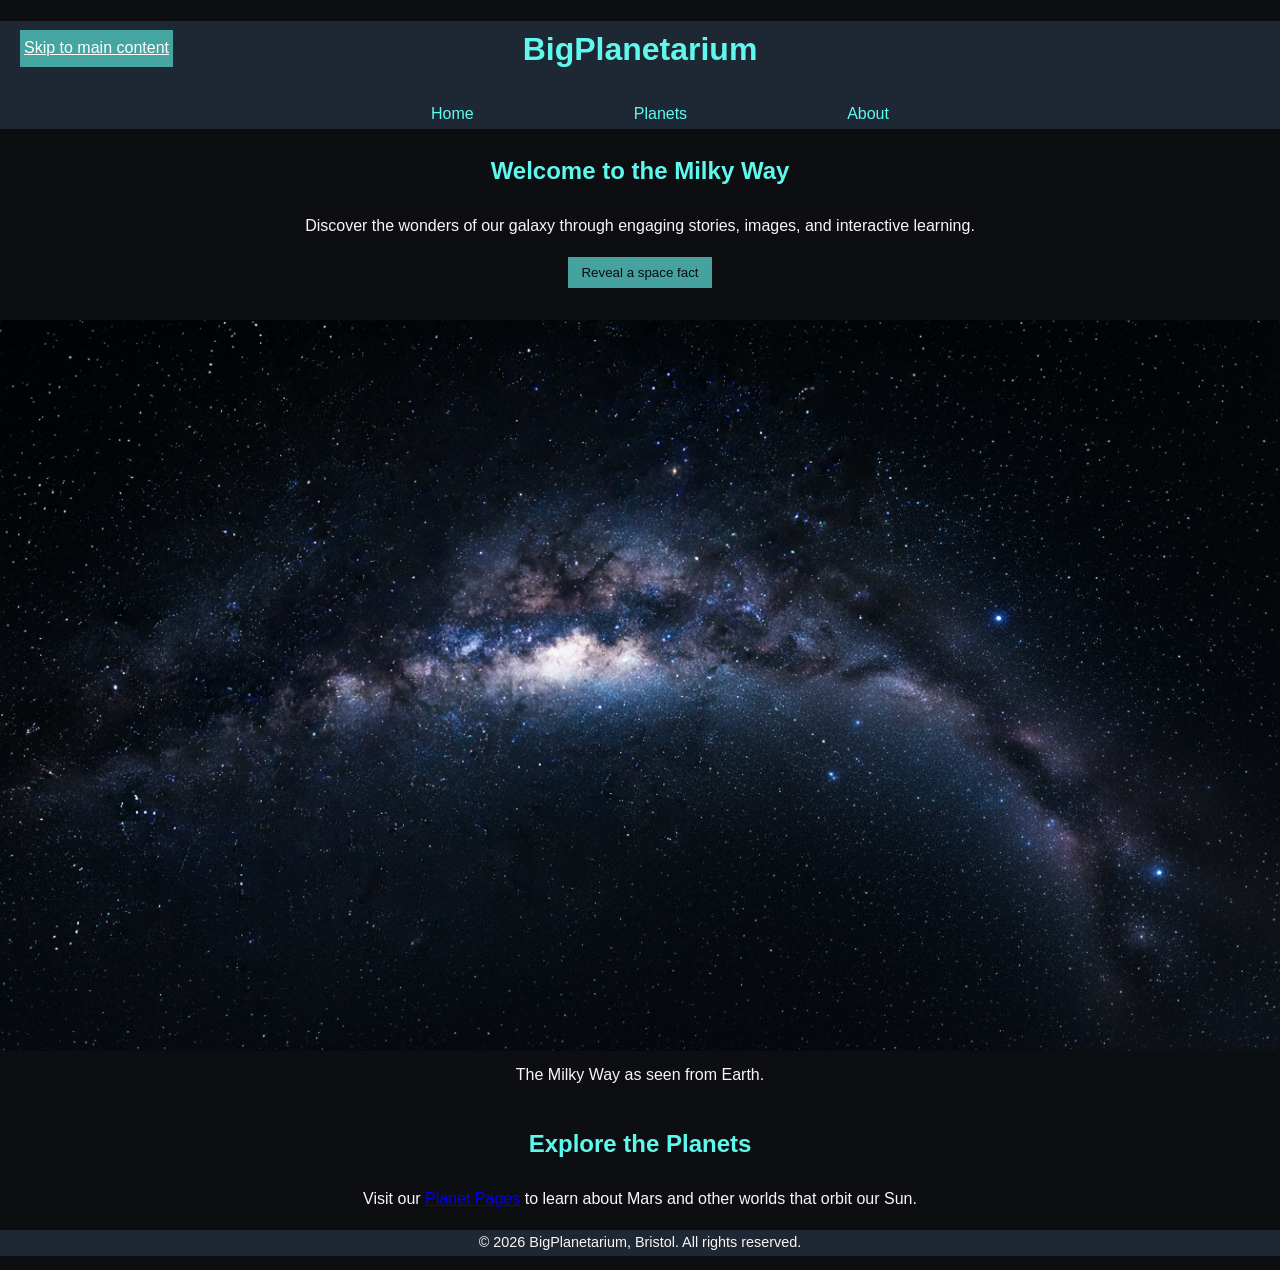
<file: index.html>
<!---------------------------Aleksandar Petkov-------------------------------->

<!DOCTYPE html>
<html lang="en">
<head>
  <meta charset="UTF-8"><!--Uses UTF-8 character encoding-->
  <meta name="viewport" content="width=device-width, initial-scale=1.0"><!-- Makes site responsive -->
  <title>BigPlanetarium – Explore the Milky Way</title>
  <link rel="stylesheet" href="style.css">
</head>
<body>
  <!--Provides a skip link to allow keyboard/screen reader users to skip straight to main content-->
  <a href="#main" class="skip-link">Skip to main content</a>
  <header>
    <h1>BigPlanetarium</h1>
    <!--Contains semantic navigation element (<nav>) with aria-label for screen readers to identify the navigation region!-->
    <nav aria-label="Main navigation">
      <ul>
        <li><a href="index.html" aria-current="page">Home</a></li>
        <li><a href="planets.html">Planets</a></li>
        <li><a href="about.html">About</a></li>
      </ul>
      <!--Added aria-current="page" to identify which page is currently being viewed to assistive technology-->
    </nav>
  </header>
  <main id="main">
    <section class="hero">
      <h2>Welcome to the Milky Way</h2>
      <p>Discover the wonders of our galaxy through engaging stories, images, and interactive learning.</p>
      <!--Uses an accessible interactive element updated with JavaScript-->
      <button id="funFactBtn" aria-controls="fact" aria-expanded="false">Reveal a space fact</button>
      <!--Provides hidden text to show/hide with JavaScript.
       Element was hidden with hidden attribute to ensure screen readers skip over the element until it is made visible with JavaScript.-->
      <p id="fact" hidden></p>
    </section>

    <figure>
      <img src="milkyway.png" alt="The Milky Way galaxy filled with stars.">
      <figcaption>The Milky Way as seen from Earth.</figcaption>
    </figure>

    <section>
      <h2>Explore the Planets</h2>
      <p>Visit our <a href="planets.html">Planet Pages</a> to learn about Mars and other worlds that orbit our Sun.</p>
    </section>
  </main>

  <footer>
    <p>&copy; 2026 BigPlanetarium, Bristol. All rights reserved.</p>
  </footer>

  <script src="script.js"></script>
</body>
</html>
</file>
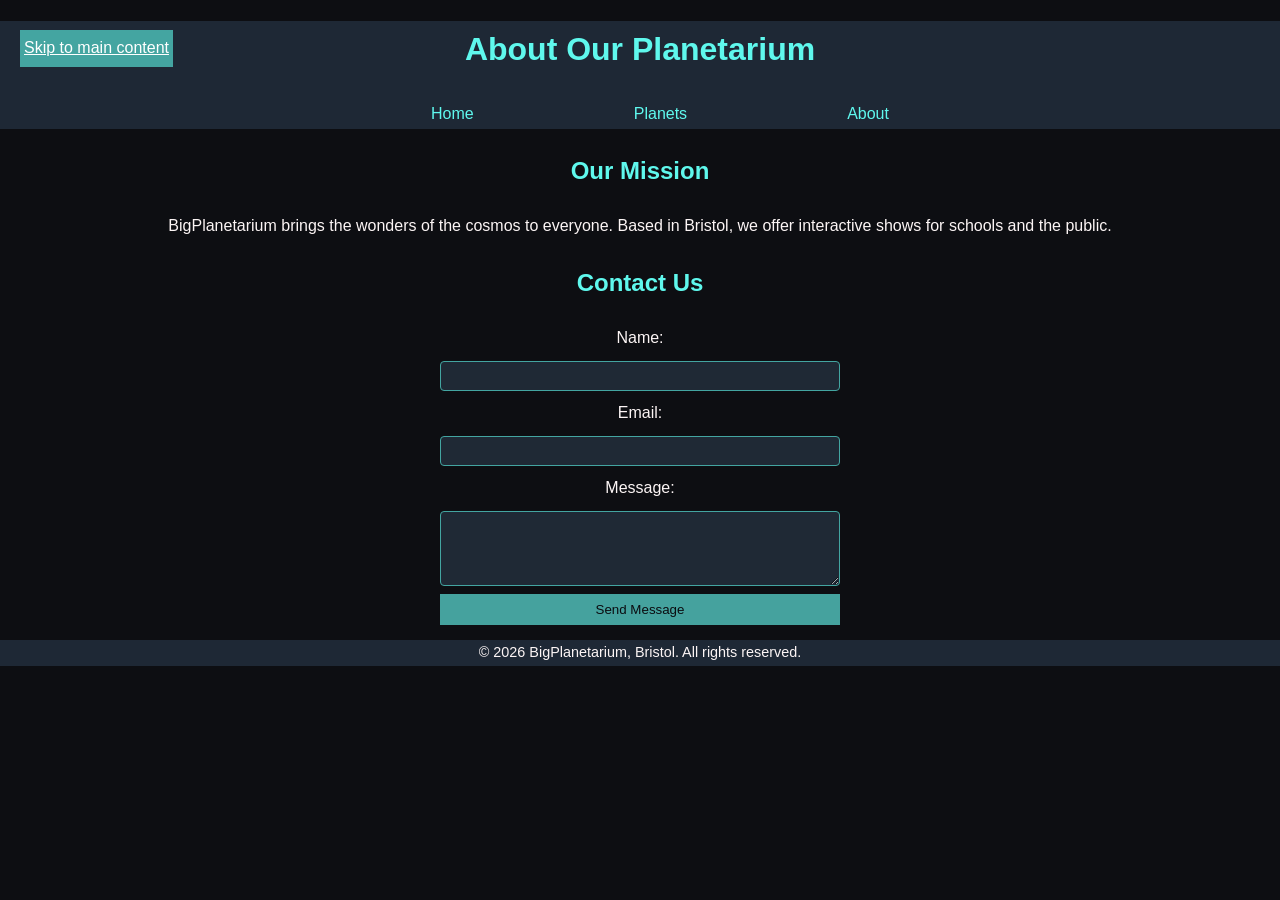
<file: about.html>
<!-----------------------Aleksandar Petkov------------------------------------------------>

<!DOCTYPE html>
<html lang="en">
<head>
  <meta charset="UTF-8">
  <meta name="viewport" content="width=device-width, initial-scale=1.0">
  <title>About BigPlanetarium</title>
  <link rel="stylesheet" href="style.css">
</head>
<body>
  <a href="#main" class="skip-link">Skip to main content</a>
  <header>
    <h1>About Our Planetarium</h1>
    <nav aria-label="Main navigation">
      <ul>
        <li><a href="index.html">Home</a></li>
        <li><a href="planets.html">Planets</a></li>
        <li><a href="about.html" aria-current="page">About</a></li>
      </ul>
    </nav>
  </header>

  <main id="main">
    <section>
      <h2>Our Mission</h2>
      <p>BigPlanetarium brings the wonders of the cosmos to everyone. Based in Bristol, we offer interactive shows for schools and the public.</p>
    </section>

    <section>
      <h2>Contact Us</h2>
      <!---->
      <form aria-label="Contact form">
        <label for="name">Name:</label>
        <input type="text" id="name" name="name" required>

        <label for="email">Email:</label>
        <input type="email" id="email" name="email" required>

        <label for="message">Message:</label>
        <textarea id="message" name="message" rows="4"></textarea>

        <button type="submit">Send Message</button>
      </form>
    </section>
  </main>

  <footer>
    <p>&copy; 2026 BigPlanetarium, Bristol. All rights reserved.</p>
  </footer>
</body>
</html>
</file>
<file: style.css>
/***********************Aleksandar Petkov*************************************/

/*Uses a simple colour palette with enough contrast to be accessible*/
body {
  font-family: Arial, sans-serif;
  margin: 0;
  line-height: 1.8;
  color: #fcf5f5;
  background-color: #0d0e12; 
  text-align: center;
}
/*Footer and header are consistent to allow user orientation and increase usability*/

header, footer {
  background-color: #1e2835;
  text-align: center;
  padding: 0rem;
}

nav ul {
  list-style: none;
  padding: 3;
  display: flex;
  justify-content: center;
  flex-wrap: wrap;
}

nav a {
  color: #5ff9ef;
  text-decoration: none;
  margin: 5rem 5rem;
}

nav a:hover, nav a:focus {
  text-decoration: underline;
}
/*Provides skip link on keyboard focus*/
a.skip-link {
  position: absolute;
  top: 30px;
  left: 20px;
  background: #44a5a1;
  color: white;
  padding: 4px;
  z-index: 1000;
}

a.skip-link:focus {
  top: 0;
}

h1, h2 {
  color: #5ff8ed;
}
/*Buttons can be used with mouse and keyboard*/
button {
  background-color: #45a29e;
  color: #0b0c10;
  border: none;
  padding: 0.6em 1em;
  cursor: pointer;
}

button:focus {
  outline: 3px solid #66fcf1;
}
/*Center aligned figures/media that are responsive*/
figure {
  text-align: center;
  margin: 2rem auto;
}

img, video {
  max-width: 100%;
  height: auto;
  border-radius: 4px;
}
/*Proper spacing in forms for accessibility and touch readers*/
form {
  display: flex;
  flex-direction: column;
  gap: 0.5em;
  max-width: 400px;
  margin: 0rem auto;
}

input, textarea {
  padding: 0.5em;
  border-radius: 4px;
  border: 1px solid #43a5a1;
  background-color: #1f2935;
  color: #fefafa;
}

footer {
  margin-top: 0rem;
  font-size: 0.9rem;
}
/*Mobile-first responsive design with relative units and flex-wrap*/
@media (max-width: 600px) {
  nav ul {
    flex-direction: column;
  }
}
</file>
